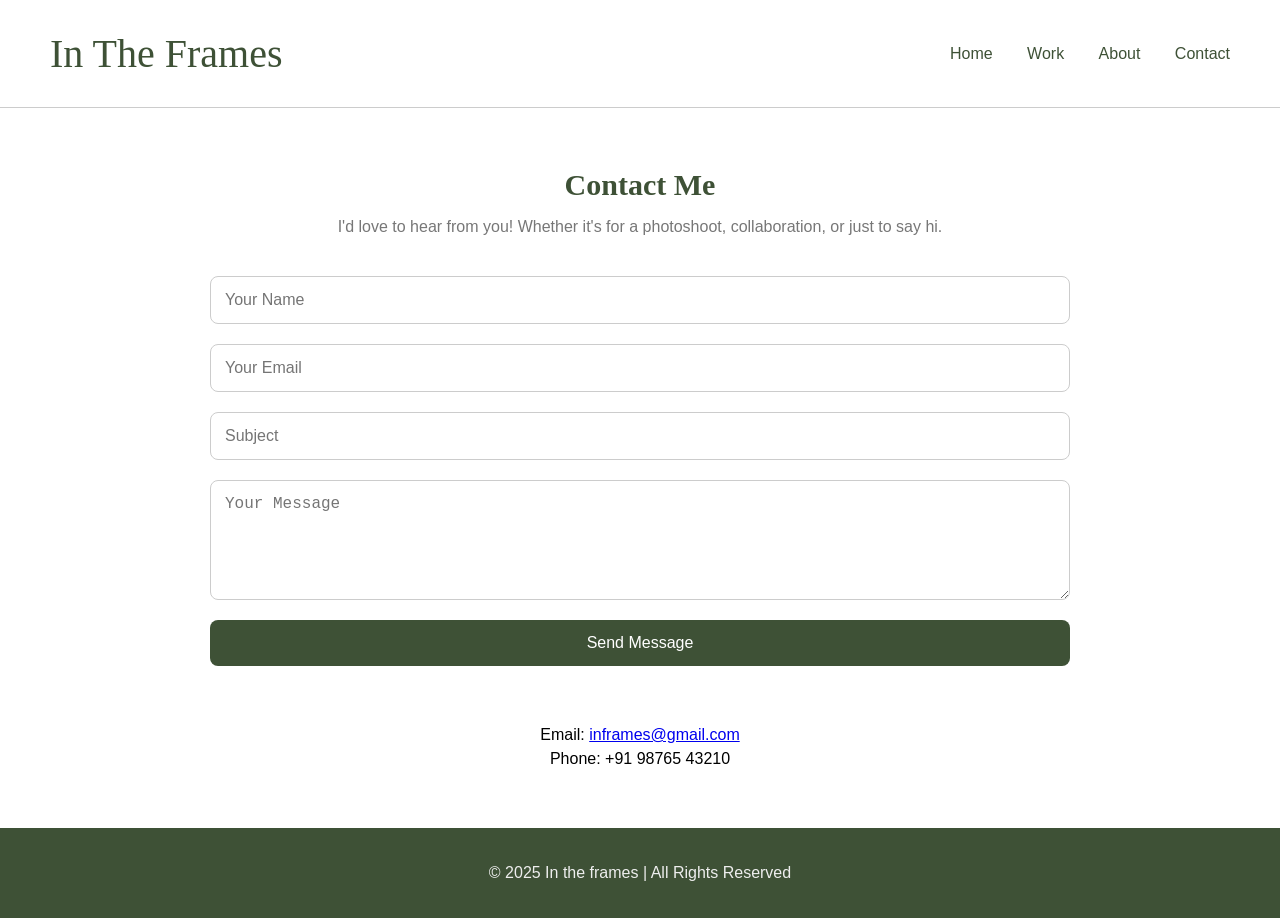
<file: contact.html>
<!DOCTYPE html>
<html lang="en">
<head>
  <meta charset="UTF-8" />
  <meta name="viewport" content="width=device-width, initial-scale=1.0"/>
  <title>Contact | Photography</title>
  <style>
    * {
      box-sizing: border-box;
    }

    body {
      margin: 0;
      padding: 0;
      font-family: 'Segoe UI', sans-serif;
      background-color: #ffffff;
      color: #333;
    }
      
    
    .header-row h1 {
      font-family:'Lucida Sans';
      font-weight: 100;
      color:#3e5136;
      font-size: 40px;
      margin: 0;
    }


    .header-row {
  display: flex;
  justify-content: space-between;
  align-items: center;
  padding: 1px 50px;
  border-bottom: 1px solid #ccc;
}
    .container {
      max-width: 900px;
      margin: 60px auto;
      padding: 0 20px;
    }

    h1 {
        font-family: serif;
      font-size: 30px;
      color:#3e5136;
      margin-bottom: 10px;
      text-align:center;
    }

    p.sub {
      text-align: center;
      font-size: 16px;
      color: #777;
      margin-bottom: 40px;
    }

    .header-row {
      display: flex;
      justify-content: space-between;
      align-items: center;
      padding: 30px 50px;
      border-bottom: 1px solid #ccc;
    }

    .header-row h1 {
      font-family:'Lucida Sans';
      font-weight: 100;
      color:#3e5136;
      font-size: 40px;
      margin: 0;
    }

    .header-row nav a {
        
      font-family:sans-serif;
      margin-left: 30px;
      text-decoration: none;
      color: #3e5136;
      font-weight: 500;
    }

    .header-row nav a.active {
      color: #bb6b6b;
    }

    form {
      display: flex;
      flex-direction: column;
      gap: 20px;
    }

    input, textarea {
      padding: 14px;
      border-radius: 8px;
      border: 1px solid #ccc;
      font-size: 16px;
      resize: vertical;
      transition: border-color 0.3s;
    }

    input:focus, textarea:focus {
      border-color: #555;
      outline: none;
    }

    button {
      padding: 14px;
      border: none;
      border-radius: 8px;
      background-color:  #3e5136;
      color: #fff;
      font-size: 16px;
      cursor: pointer;
      transition: background-color 0.3s;
    }

    button:hover {
      background-color: #444;
    }

    .contact-info {
      margin-top: 60px;
      text-align: center;
      font-size: 16px;
      color: #000000;
    }

    .contact-info p {
      margin: 6px 0;
    }
    
   .site-footer {
    text-align: center;
    padding: 20px;
    background-color: #3e5136;
    color: #eee;
    margin-top: 0 50px;
}

    @media (max-width: 600px) {
      h1 {
        font-size: 28px;
      }
    }
  </style>
</head>
<body>
     <div class="header-row">
    <h1>In The Frames</h1>
    <nav><div class="nav-links">
      <a href="index.html">Home</a>
      <a href="work.html">Work</a>
      <a href="about.html">About</a>
      <a href="contact.html">Contact</a>
    </div></nav>
    </div>
    
  <div class="container">
    <h1>Contact Me</h1>
    <p class="sub">I'd love to hear from you! Whether it's for a photoshoot, collaboration, or just to say hi.</p>

    <form>
      <input type="text" name="name" placeholder="Your Name" required />
      <input type="email" name="email" placeholder="Your Email" required />
      <input type="text" name="subject" placeholder="Subject" />
      <textarea name="message" rows="5" placeholder="Your Message" required></textarea>
      <button type="submit">Send Message</button>
    </form>

    <div class="contact-info">
      <p>Email: <a href="mailto:inframes@gmail.com">inframes@gmail.com</a></p>
      <p>Phone: +91 98765 43210</p>
     
    </div>
  </div>
  
 <footer class="site-footer">
        <p>&copy; 2025 In the frames | All Rights Reserved</p>
    </footer>  <!-- Gallery, About, and Contact will come later -->


</body>
</html>
</file>
